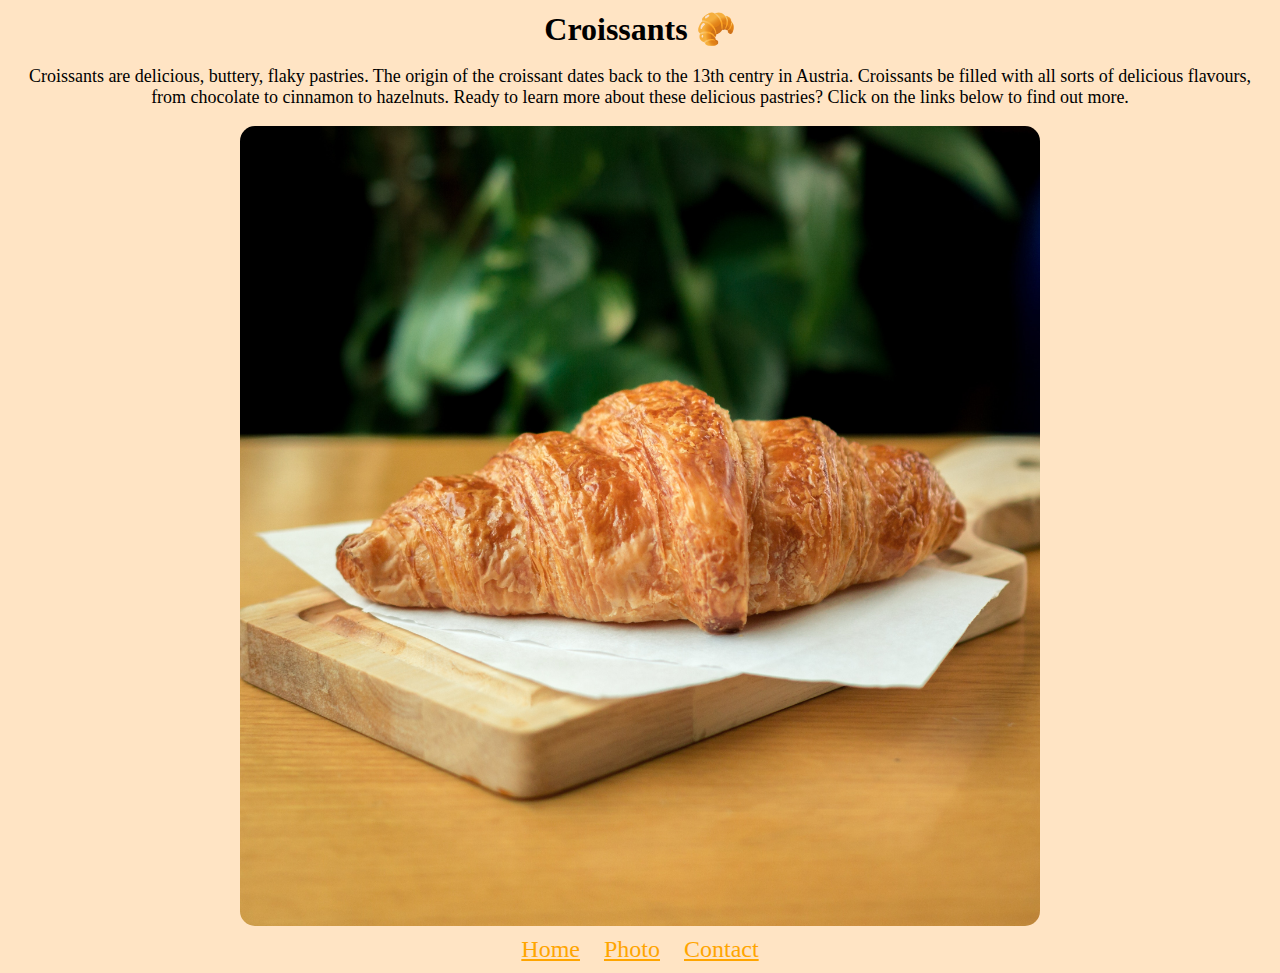
<file: index.html>
<!DOCTYPE html>
<html lang="en">
  <head>
    <meta charset="UTF-8" />
    <meta http-equiv="X-UA-Compatible" content="IE=edge" />
    <meta name="viewport" content="width=device-width, initial-scale=1.0" />
    <meta name="description" content="Croissants is a homemade website dedicated to croissants and information about croissants." />
<link rel="stylesheet" href="src/style.css" />
    <title>Croissants.yum | Home</title>
  </head>
  <body>
       <h1>Croissants 🥐</h1>
    <div>
      <p>
        Croissants are delicious, buttery, flaky pastries. The origin of the
        croissant dates back to the 13th centry in Austria. Croissants be filled
        with all sorts of delicious flavours, from chocolate to cinnamon to
        hazelnuts. Ready to learn more about these delicious pastries? Click on
        the links below to find out more.
      </p>
      <img src="/images/Croissant.jpg" alt="yummy croissant" class="croissant-photo-2" title="Croissants main yummy images"/>
      <a href="/index.html" title="Home">Home</a>
    <a href="/photo.html" title="Croissant Photo">Photo</a>
    <a href="/contact.html" title="Contact Croissant.yum">Contact</a>
  </body>
</html>
</file>
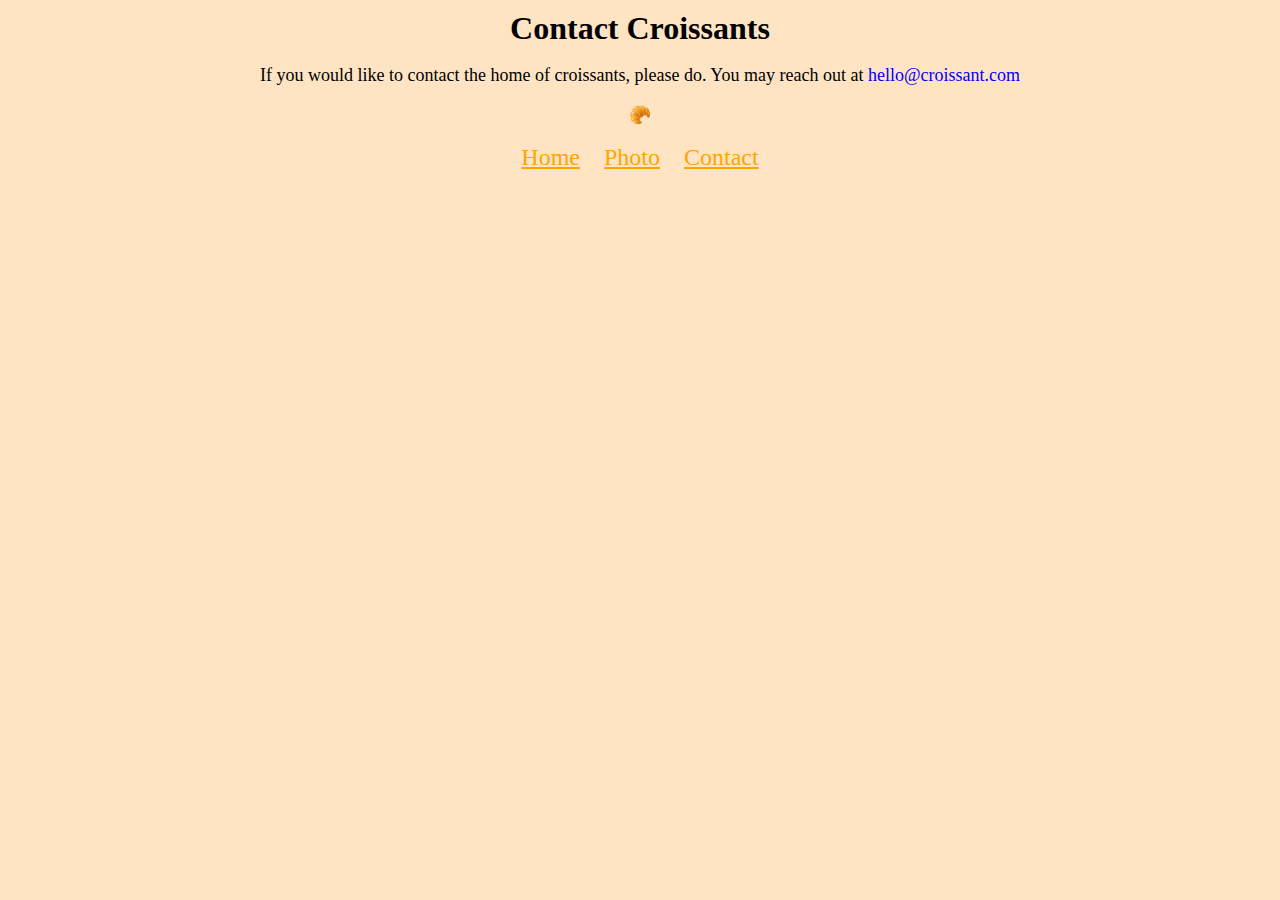
<file: contact.html>
<!DOCTYPE html>
<html lang="en">
  <head>
    <meta charset="UTF-8" />
    <meta http-equiv="X-UA-Compatible" content="IE=edge" />
    <meta name="viewport" content="width=device-width, initial-scale=1.0" />
    <meta name="description" content="Contact us at home of Croissants." />
    <link rel="stylesheet" href="src/style.css" />
    <title>Croissants.yum | Contact page</title>
  </head>
  <body>
    <h1>Contact Croissants</h1>
    <p>
      If you would like to contact the home of croissants, please do. You may
      reach out at <span class="mail">hello@croissant.com</span>
    </p>
    <p>🥐</p>
    <a href="/index.html" title="Home">Home</a>
    <a href="/photo.html" title="Croissant Photo">Photo</a>
    <a href="/contact.html" title="Contact Croissant.yum">Contact</a>
  </body>
</html>
</file>
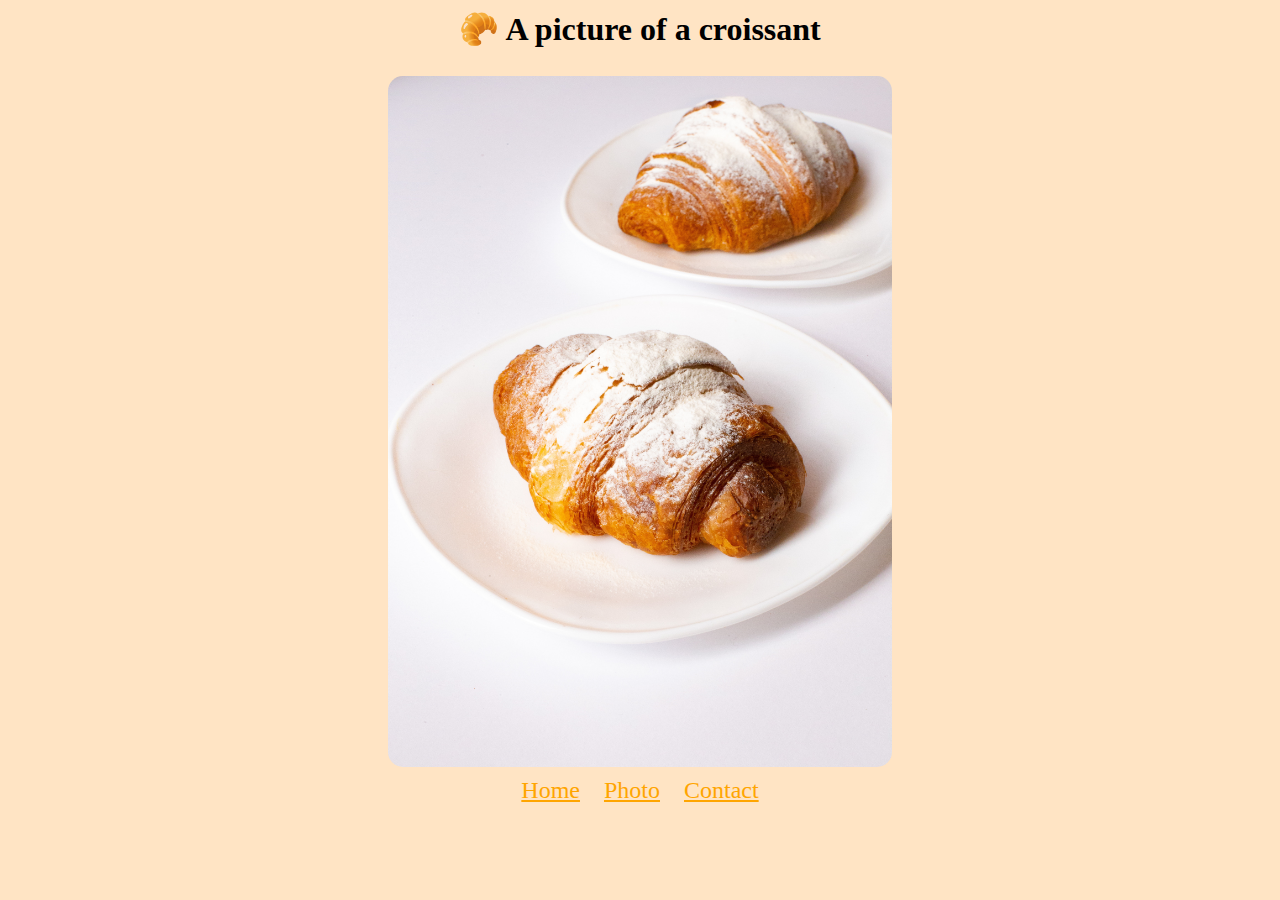
<file: photo.html>
<!DOCTYPE html>
<html lang="en">
  <head>
    <meta charset="UTF-8" />
    <meta http-equiv="X-UA-Compatible" content="IE=edge" />
    <meta name="viewport" content="width=device-width, initial-scale=1.0" />
    <meta name="description" content="This page is about photos of croissants." />
    <link rel="stylesheet" href="src/style.css" />
    <title>Croissants.yum | Photo page</title>
  </head>
  <body>
   <title>About Croissants</title>
  </head>
  <body>
    <h1>🥐 A picture of a croissant</h1>
    <br />
    <img
      src="/images/pexels-mariana-kurnyk-1775037.jpg"
      class="croissant-photo"
      alt="delicious croissant"
      title="delicious croissant photo"
    />
    <a href="/index.html" title="Home">Home</a>
    <a href="/photo.html" title="Croissant Photo">Photo</a>
    <a href="/contact.html" title="Contact croissant.yum">Contact</a>
  </body>
</html>
</file>
<file: src/style.css>
body {
  background-color: bisque;
  text-align: center;
  display: block;
  margin: 10px;
}

h1 {
  margin: 0 auto;
}

p {
  text-align: center;
  font-size: 18px;
}

a {
  color: orange;
  font-size: 24px;
  justify-content: space-evenly;
  margin: 10px 10px;
}
.mail {
  color: blue;
}
.croissant-photo {
  max-width: 40%;
  border-radius: 15px;
  margin: 10px auto;
  display: block;
}

.croissant-photo-2 {
  max-width: 100%;
  height: 800px;
  border-radius: 15px;
  display: block;
  margin: 10px auto;
}
</file>
